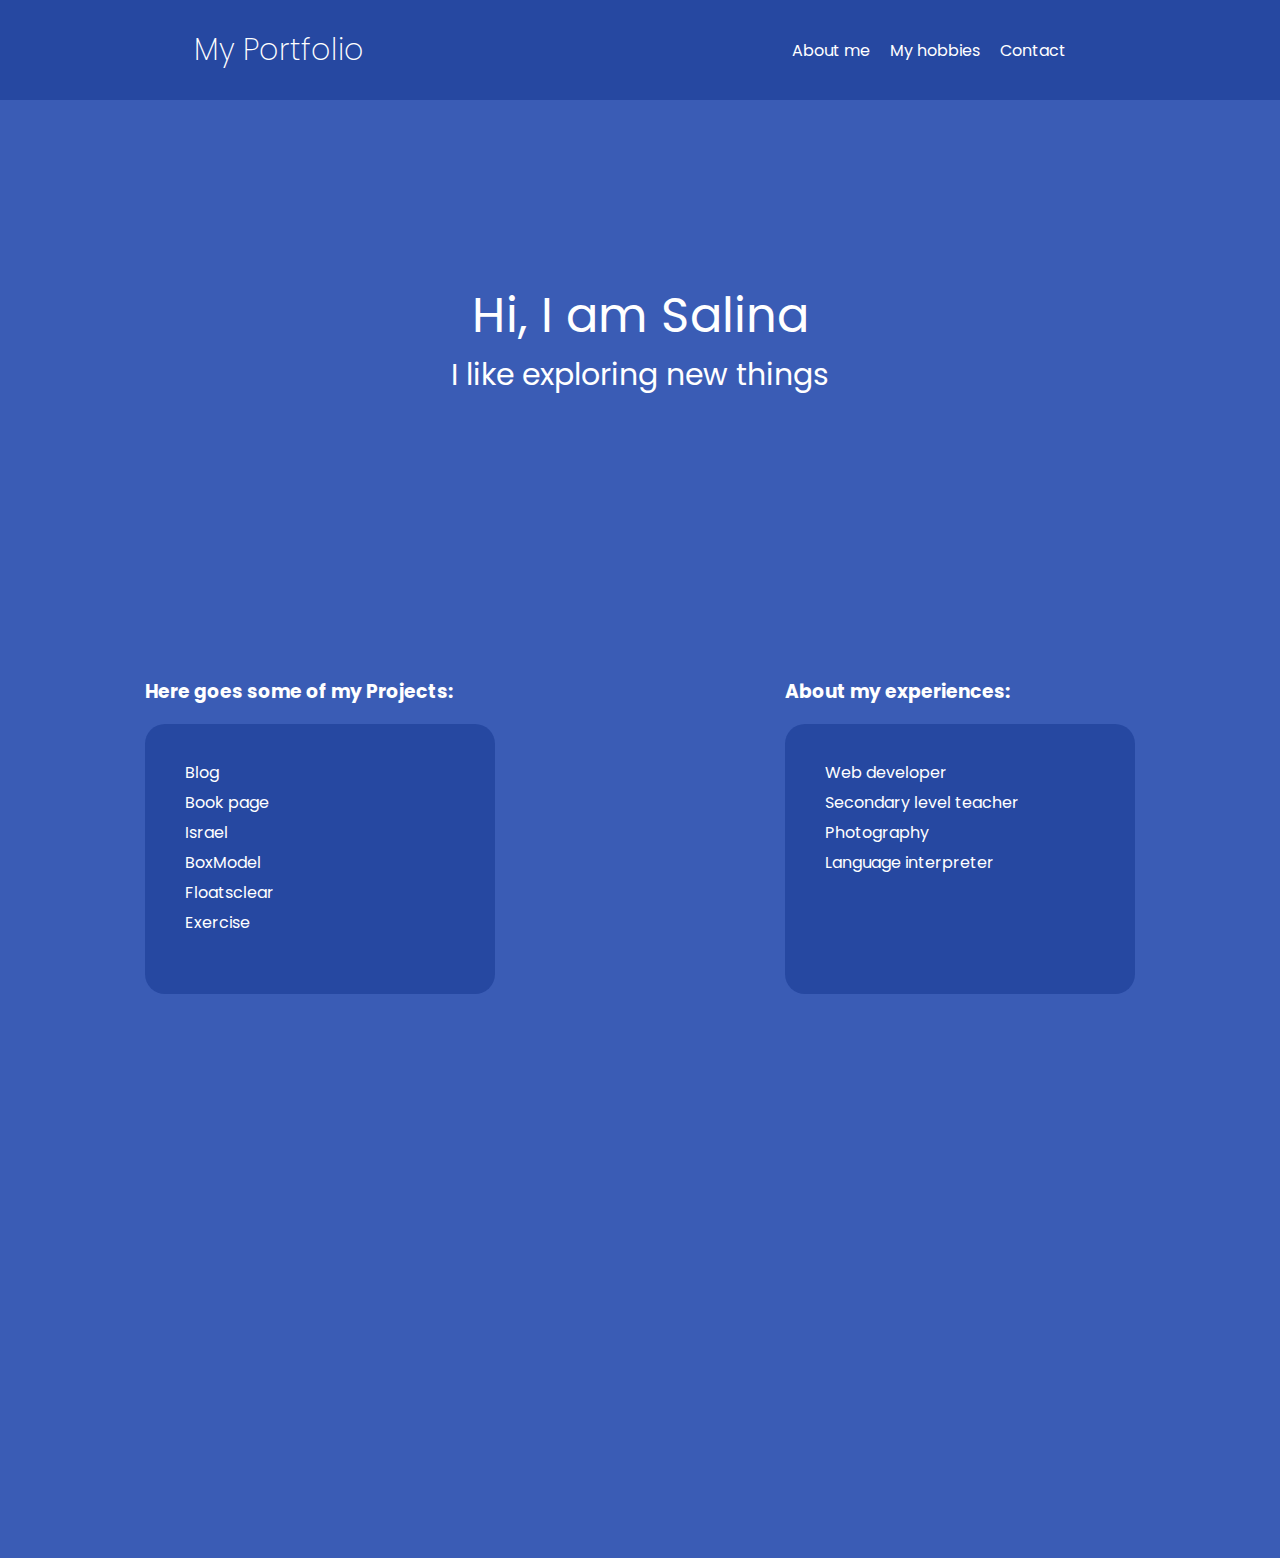
<file: index.html>
<!DOCTYPE html>
<html lang="en">

<head>
    <meta charset="UTF-8">
    <meta name="viewport" content="width=device-width, initial-scale=1.0">
    <title>portfolio</title>
    <link href="https://fonts.googleapis.com/css2?family=Poppins:wght@200;400;500&display=swap" rel="stylesheet">
    <link rel="stylesheet" href="style.css">
</head>

<body>
    <nav>
        <h1><a href="/">My Portfolio</a></h1>

        <ul class="navbar">
            <li><a href="About_me.html">About me</a></li>
            <li><a href="hobbies.html">My hobbies</a></li>
            <li><a href="contact.html">Contact</a></li>
        </ul>
    </nav>
    <div class="intro">
        <span class="name">Hi, I am Salina</span><br>
        <span class="bio">I like exploring new things</span>
    </div>
    <div class="bottom">
        <div>
            <h3>Here goes some of my Projects:</h3>
            <div class="container">
                <ul class="list">
                    <li><a href="blog.html">Blog</a></li>
                    <li><a href="book_page.html">Book page</a></li>
                    <li><a href="israel.html">Israel</a></li>
                    <li><a href="box_model.html">BoxModel</a></li>
                    <li><a href="floats_clear.html">Floatsclear</a></li>
                    <li><a href="exercise.html">Exercise</a></li>
                </ul>
            </div>
        </div>
        <div>
            <h3>About my experiences:</h3>
            <div class="container">
            <ul class="list">
                <li>Web developer</li>
                <li>Secondary level teacher</li>
                <li>Photography</li>
                <li>Language interpreter</li>
                
            </ul>
        </div>
        </div>

    </div>

</body>

</html>
</file>
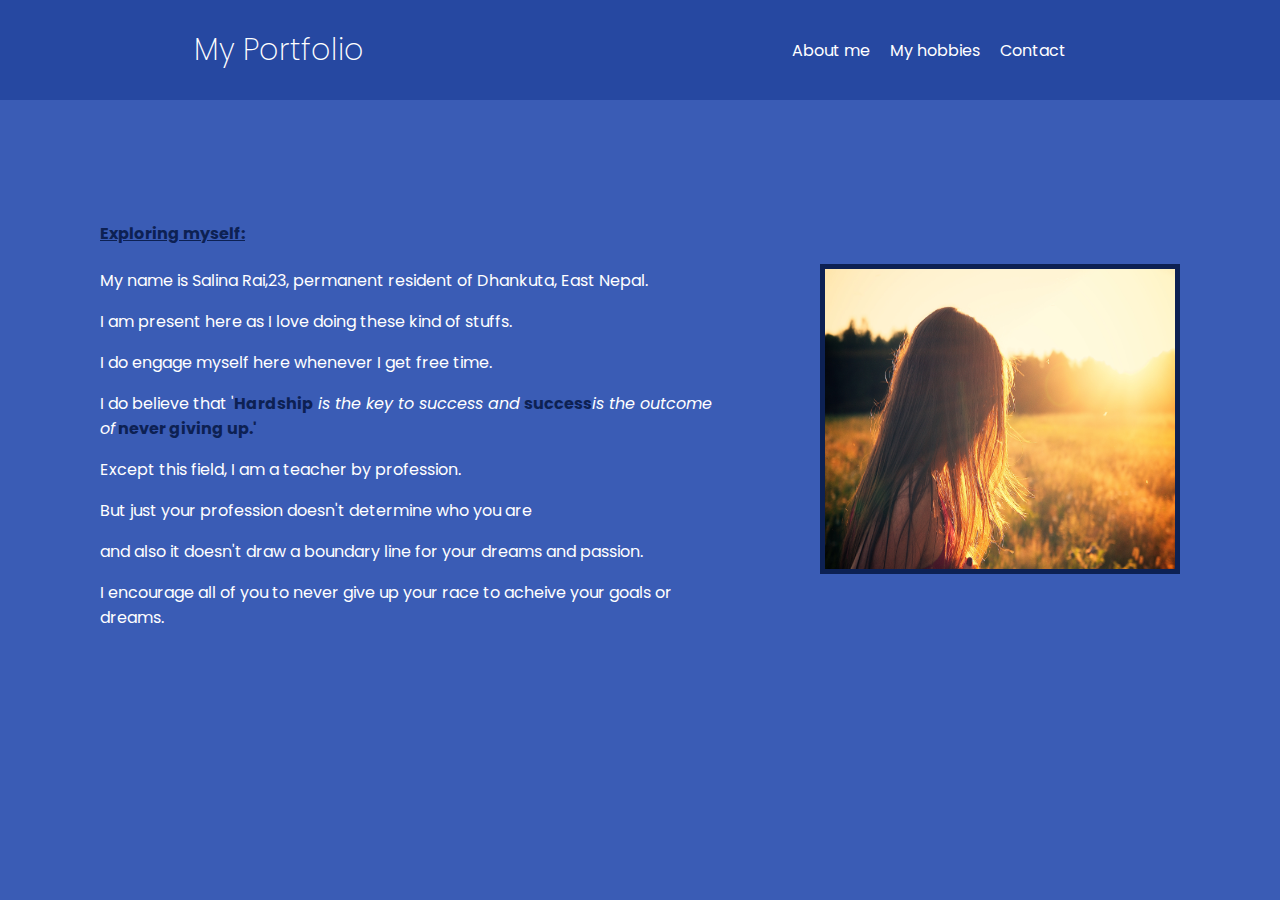
<file: About_me.html>
<!DOCTYPE html>
<html lang="en">
<head>
    <meta charset="UTF-8">
    <meta name="viewport" content="width=device-width, initial-scale=1.0">
    <title>Document</title>
    <link href="https://fonts.googleapis.com/css2?family=Poppins:wght@200;400;500&display=swap" rel="stylesheet">
    <link rel="stylesheet" href="style.css">
    <link rel="stylesheet" href="about_me.css">
</head>
<body>
    <nav>
        <h1><a href="/">My Portfolio</a></h1>

        <ul class="navbar">
            <li><a href="About_me.html">About me</a></li>
            <li><a href="hobbies.html">My hobbies</a></li>
            <li><a href="contact.html">Contact</a></li>
        </ul>
    </nav>
    <div class="text_image">
    <div>
    <h4>Exploring myself:</h4>
    <p>My name is Salina Rai,23, permanent resident of Dhankuta, East Nepal.</p>
    <p>I am present here as I love doing these kind of stuffs.</p>
    <p>I do engage myself here whenever I get free time.</p>
    <p>I do believe that '<strong>Hardship</strong><em> is the key to success and</em> <strong>success</strong><em>is the outcome of</em><strong> never giving up.'</strong></p>
   <p> Except this field, I am a teacher by profession.</p>
   <p> But just your profession doesn't determine who you are</p>
   <p> and also it doesn't draw a boundary line for your dreams and passion.</p>
   <p> I encourage all of you to never give up your race to acheive your goals or dreams.</p>
    </div>
    <div>
        <img src="girl.jpg">
    </div>
</div>

</body>
</html>
</file>
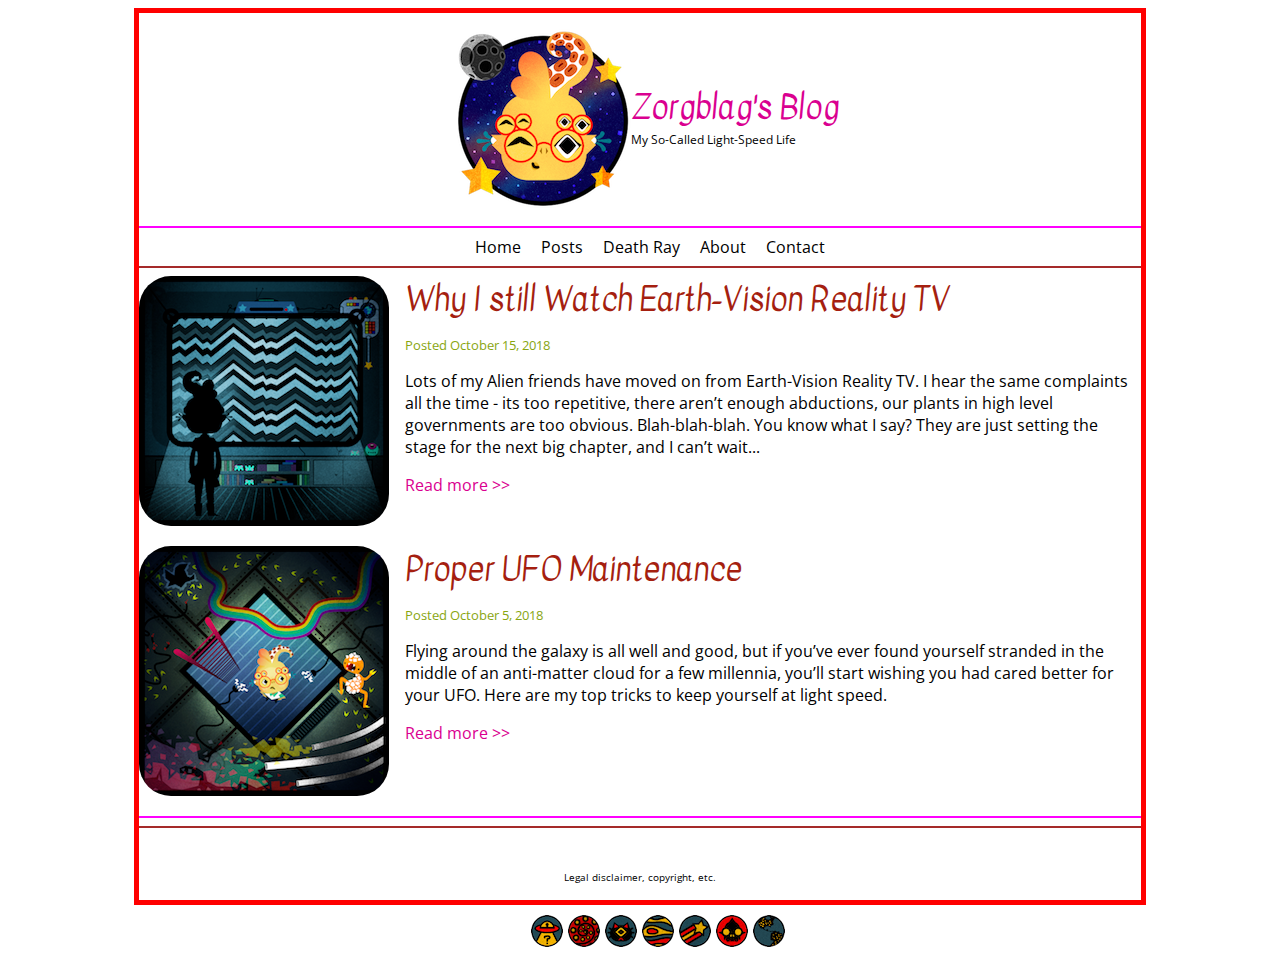
<file: blog.html>
<!DOCTYPE html>
<html lang="en">
<head>
	<meta charset="UTF-8">
	<title>Alien Blog</title>
	 <link href="https://fonts.googleapis.com/css?family=Kavivanar|Open+Sans" rel="stylesheet"> 
	 <link href="blog.css" rel="stylesheet">
</head>
<body>
	<div class="wrapper">
		<header>
			<div class="leftheader">
				<a href="/"><img src="img/logo.png" alt="Zorgblag's Blog. Click for home. "></a>
			</div>
			<div class="rightheader">
				<h1>Zorgblag's Blog</h1>
			<p>My So-Called Light-Speed Life</p>
			</div>
		</header>
		<nav>
			<hr color="magenta">
			<ul class="br">
				<li><a href="#">Home</a></li>
				<li><a href="#">Posts</a></li>
				<li><a href="#">Death Ray</a></li>
				<li><a href="#">About</a></li>
				<li><a href="#">Contact</a></li>
			</ul>
			<hr color="brown">
		</nav>
		<section>
			<article>
				<img src="img/blog1.png" alt="Earth-Vision Reality TV. ">
				<div>
					<h2>Why I still Watch Earth-Vision Reality TV</h2>
				<p class="posted">Posted October 15, 2018</p>
				<p>Lots of my Alien friends have moved on from Earth-Vision Reality TV. I hear the same complaints all the time - its too repetitive, there aren’t enough abductions, our plants in high level governments are too obvious. Blah-blah-blah. You know what I say? They are just setting the stage for the next big chapter, and I can’t wait...</p>
				<p><a href="blog1.html">Read more >> </a></p>
				</div>
				
			</article>
			<article>
				<img src="img/blog2.png" alt="Proper UFO Maintenance. ">
				<div>
					<h2>Proper UFO Maintenance</h2>
				<p class="posted">Posted October 5, 2018</p>
				<p>Flying around the galaxy is all well and good, but if you’ve ever found yourself stranded in the middle of an anti-matter cloud for a few millennia, you’ll start wishing you had cared better for your UFO. Here are my top tricks to keep yourself at light speed.</p>
				<p><a href="blog2.html">Read more >> </a></p>
			</article>
		</section>
		<hr color="magenta">
		<hr color="brown">
		<footer>
			
			<p class="font">Legal disclaimer, copyright, etc.</p>

				</div>
				
			<ul class="image">
				<li><a href="#"><img src="img/icon1.png" alt="Social Media 1."></a></li>
				<li><a href="#"><img src="img/icon2.png" alt="Social Media 2."></a></li>
				<li><a href="#"><img src="img/icon3.png" alt="Social Media 3."></a></li>
				<li><a href="#"><img src="img/icon4.png" alt="Social Media 4."></a></li>
				<li><a href="#"><img src="img/icon5.png" alt="Social Media 5."></a></li>
				<li><a href="#"><img src="img/icon6.png" alt="Social Media 6."></a></li>
				<li><a href="#"><img src="img/icon7.png" alt="Social Media 7."></a></li>
			</ul>
		</footer>
	</div>
</body>
</html>
</file>
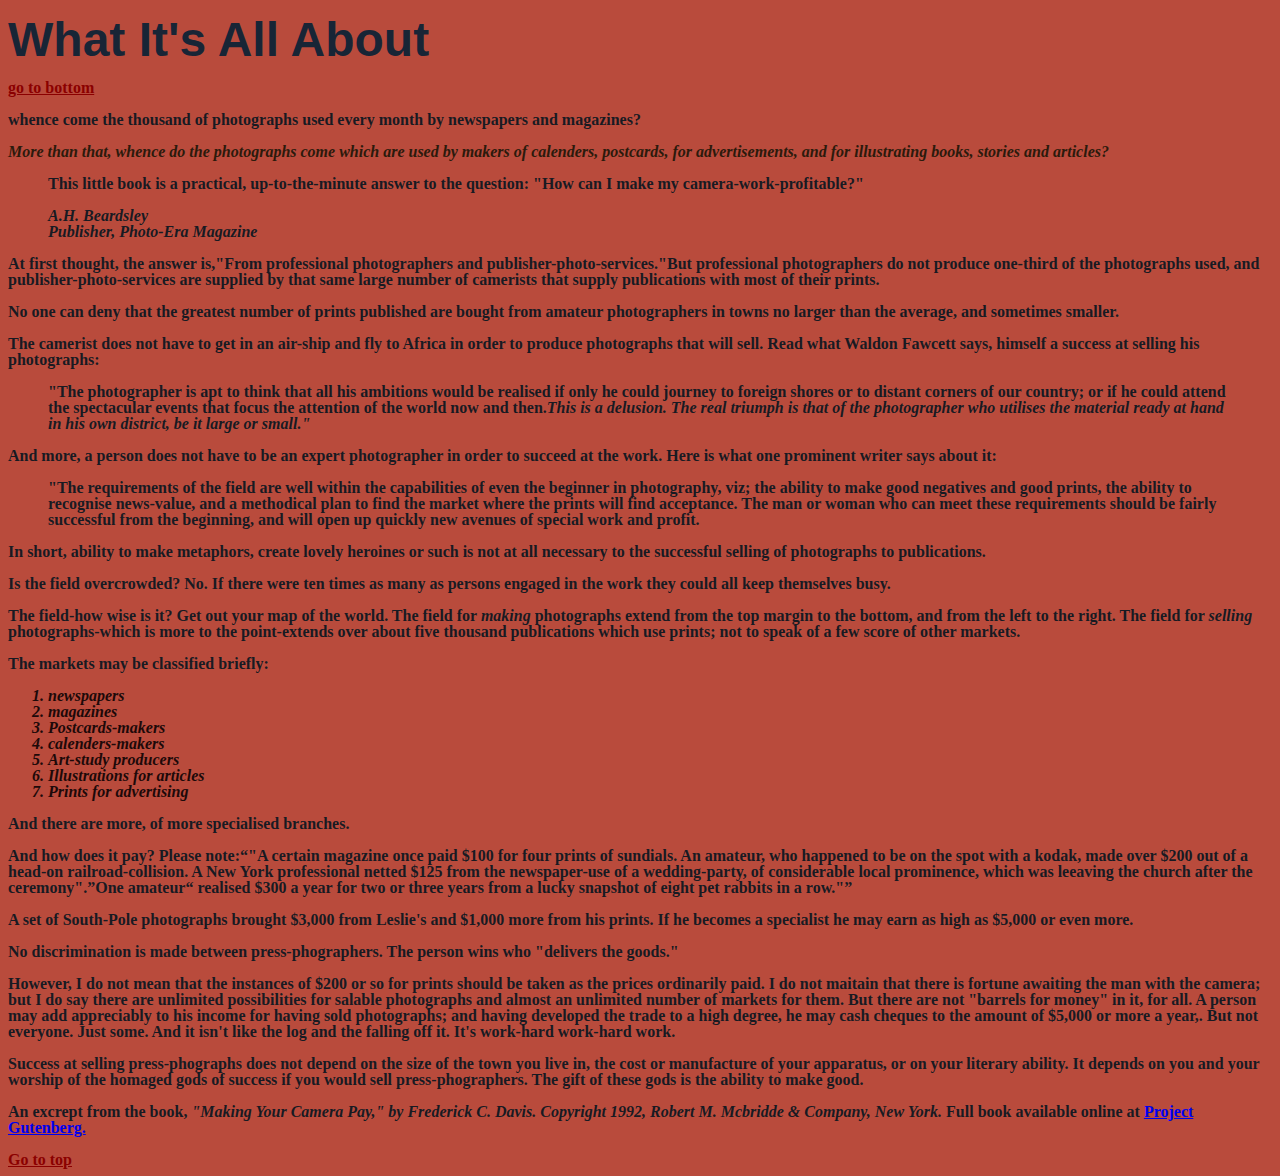
<file: book_page.html>
<!DOCTYPE html>
<html lang="en">

<head>
    <meta charset="UTF-8">
    <meta name="viewport" content="width=device-width, initial-scale=1.0">
    <title>Document</title>
    <link rel="stylesheet" href="book_page.css">
</head>

<body>
    <h1>What It's All About</h1>
    <a class="bb" href="#footer">go to bottom</a>
    <p>whence come the thousand of photographs used every month by newspapers and magazines?</p>

    <p class="first">More than that, whence do the photographs come which are used by makers of calenders, postcards,
        for advertisements, and for illustrating books, stories and articles?</p>
    <blockquote>
        <p>This little book is a practical, up-to-the-minute answer to the question: "How can I make my
            camera-work-profitable?"</p>

        <cite class="one">A.H. Beardsley<br>
            Publisher, Photo-Era Magazine</cite>
    </blockquote>
    <p>At first thought, the answer is,"From professional photographers and publisher-photo-services."But professional
        photographers do not produce one-third of the photographs used, and publisher-photo-services are supplied by
        that same large number of camerists that supply publications with most of their prints.</p>

    <p>No one can deny that the greatest number of prints published are bought from amateur photographers in towns no
        larger than the average, and sometimes smaller.</p>
    <p>The camerist does not have to get in an air-ship and fly to Africa in order to produce photographs that will
        sell. Read what Waldon Fawcett says, himself a success at selling his photographs: </p>
    <blockquote>
        <p>"The photographer is apt to think that all his ambitions would be realised if only he could journey to
            foreign shores or to distant corners of our country; or if he could attend the spectacular events that focus
            the attention of the world now and then.<em class="two">This is a delusion. The real triumph is that of the
                photographer who utilises the material ready at hand in his own district, be it large or small."</em>
        </p>
    </blockquote>

    <p> And more, a person does not have to be an expert photographer in order to succeed at the work. Here is what one
        prominent writer says about it:</p>
    <blockquote>
        <p>"The requirements of the field are well within the capabilities of even the beginner in photography, viz; the
            ability to make good negatives and good prints, the ability to recognise news-value, and a methodical plan
            to find the market where the prints will find acceptance. The man or woman who can meet these requirements
            should be fairly successful from the beginning, and will open up quickly new avenues of special work and
            profit.</p>
    </blockquote>

    <p>In short, ability to make metaphors, create lovely heroines or such is not at all necessary to the successful
        selling of photographs to publications.</p>

    <p>Is the field overcrowded? <strong>No.</strong> If there were ten times as many as persons engaged in the work
        they could all keep themselves busy.</p>

    <p>The field-how wise is it? Get out your map of the world. The field for <em>making</em> photographs extend from
        the top margin to the bottom, and from the left to the right. The field for <em>selling</em> photographs-which
        is more to the point-extends over about five thousand publications which use prints; not to speak of a few score
        of other markets.</p>

    <p>The markets may be classified briefly:</p>
    <ol class="order">
        <li>newspapers</li>
        <li>magazines</li>
        <li>Postcards-makers</li>
        <li>calenders-makers</li>
        <li>Art-study producers</li>
        <li>Illustrations for articles</li>
        <li>Prints for advertising</li>
    </ol>

    <p>And there are more, of more specialised branches.</p>

    <p>And how does it pay? Please note:<q>"A certain magazine once paid $100 for four prints of sundials. An amateur,
            who happened to be on the spot with a kodak, made over $200 out of a head-on railroad-collision. A New York
            professional netted $125 from the newspaper-use of a wedding-party, of considerable local prominence, which
            was leeaving the church after the ceremony".</q>One amateur<q> realised $300 a year for two or three years
            from a lucky snapshot of eight pet rabbits in a row."</q> </p>

    <p>A set of South-Pole photographs brought $3,000 from Leslie's and $1,000 more from his prints. If he becomes a
        specialist he may earn as high as $5,000 or even more.</p>

    <p>No discrimination is made between press-phographers. The person wins who "delivers the goods."</p>

    <p>However, I do not mean that the instances of $200 or so for prints should be taken as the prices ordinarily paid.
        I do not maitain that there is fortune awaiting the man with the camera; but I do say there are unlimited
        possibilities for salable photographs and almost an unlimited number of markets for them. But there are not
        "barrels for money" in it, for all. A person may add appreciably to his income for having sold photographs; and
        having developed the trade to a high degree, he may cash cheques to the amount of $5,000 or more a year,. But
        not everyone. Just some. And it isn't like the log and the falling off it. It's work-hard work-<strong>hard
            work.</strong></p>

    <p>Success at selling press-phographs does not depend on the size of the town you live in, the cost or manufacture
        of your apparatus, or on your literary ability. It depends on you and your worship of the homaged gods of
        success if you would sell press-phographers. The gift of these gods is the ability to make good.</p>

    <footer id="footer">
        <p>An excrept from the book, <cite class="cite">"Making Your Camera Pay," by Frederick C. Davis. Copyright 1992,
                Robert M. Mcbridde & Company, New York.</cite> Full book available online at <a
                href="https://www.gutenberg.org/files/35709/35709-h/35709-h.htm" target="_blank">Project Gutenberg.</a>
        </p>
    </footer>
    <a class="aa" href="#Top">Go to top</a>
</body>

</html>
</file>
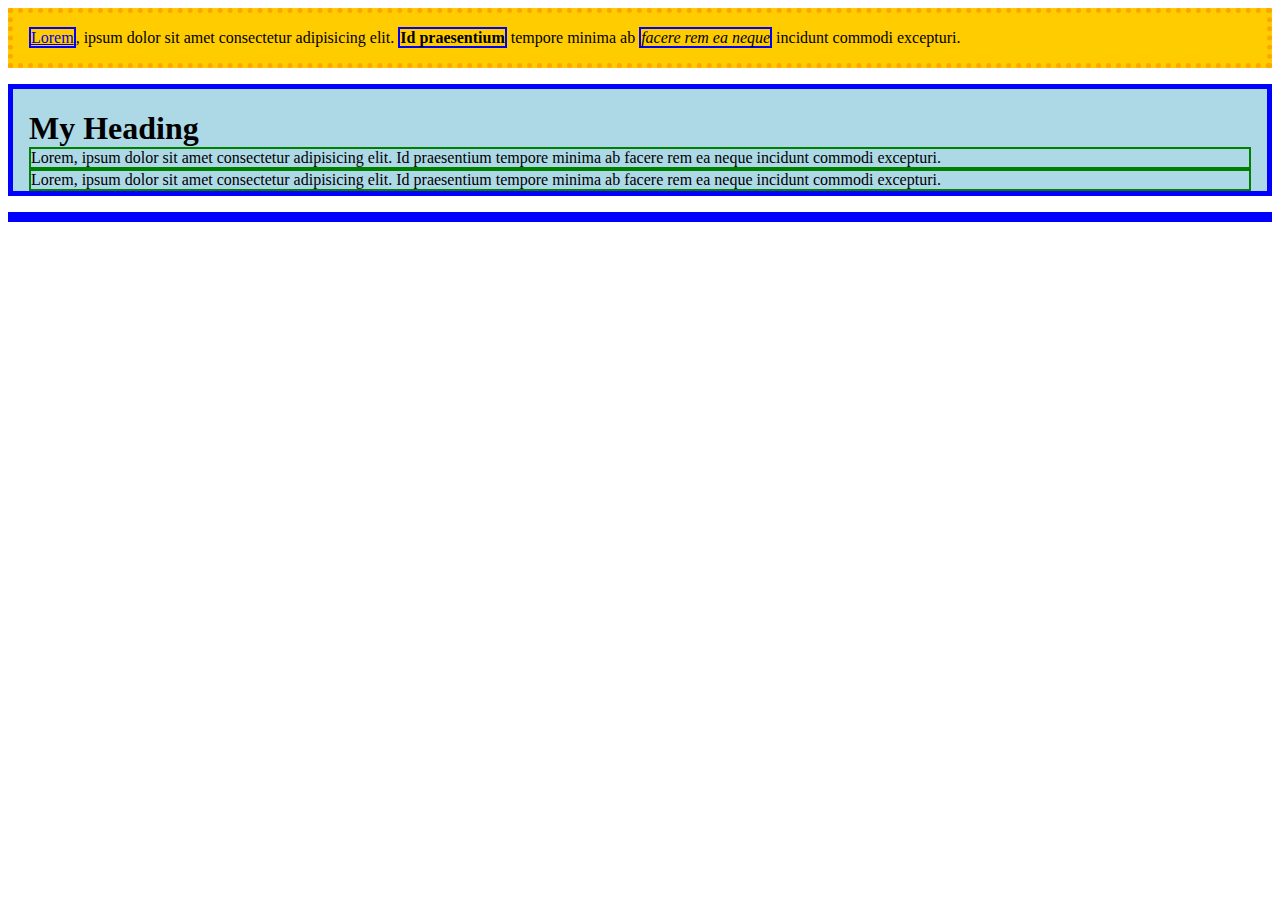
<file: box_model.html>
<!DOCTYPE html>
<html lang="en">
<head>
    <meta charset="UTF-8">
    <meta name="viewport" content="width=device-width, initial-scale=1.0">
    <title>document</title>
    <link rel="stylesheet" href="box_model.css">
</head>
<body>
    <div class="box1">
        <p><a href="#">Lorem</a>, ipsum dolor sit amet consectetur adipisicing elit. <strong>Id praesentium</strong> tempore minima ab <em>facere rem ea neque</em> incidunt commodi excepturi.</p>
      </div>
      <div class="box2">
        <h1>My Heading</h1>
        <p>Lorem, ipsum dolor sit amet consectetur adipisicing elit. Id praesentium tempore minima ab facere rem ea neque incidunt commodi excepturi.</p>
          <p>Lorem, ipsum dolor sit amet consectetur adipisicing elit. Id praesentium tempore minima ab facere rem ea neque incidunt commodi excepturi.</p>
      </div>
      <div class="box3"></div>
    
</body>
</html>
</file>
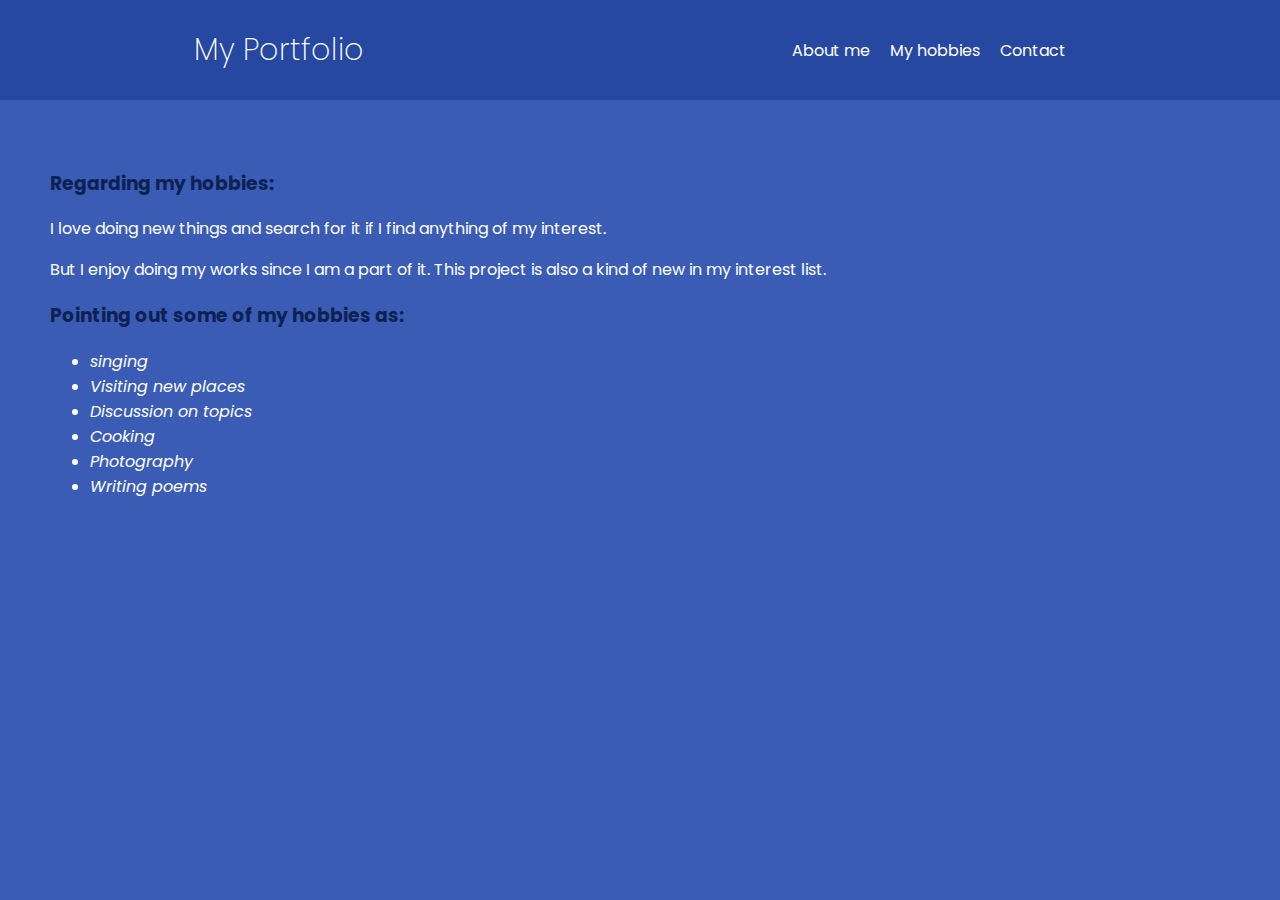
<file: hobbies.html>
<!DOCTYPE html>
<html lang="en">
<head>
    <meta charset="UTF-8">
    <meta name="viewport" content="width=>, initial-scale=1.0">
    <title>Document</title>
    <link href="https://fonts.googleapis.com/css2?family=Poppins:wght@200;400;500&display=swap" rel="stylesheet">
    <link rel="stylesheet" href="style.css">
    <link rel="stylesheet" href="hobbies.css">
</head>
<body>
    
    <nav>
        <h1><a href="/">My Portfolio</a></h1>
         <ul class="navbar">
            <li><a href="About_me.html">About me</a></li>
            <li><a href="hobbies.html">My hobbies</a></li>
            <li><a href="contact.html">Contact</a></li>
        </ul>
    </nav>
    <div>
    <h3>Regarding my hobbies:</h3>
    <p>I love doing new things and search for it if I find anything of my interest. </p>
    <p>But I enjoy doing my works since I am a part of it. This project is also a kind of new in my interest list.</p>
    <h3>Pointing out some of my hobbies as:</h3>
        <ul>
            <em>
            <li>singing</li>
            <li>Visiting new places</li>
            <li>Discussion on topics</li>
            <li>Cooking</li>
            <li>Photography</li>
            <li>Writing poems</li>
            </em>
        </ul> 
    </div>
</body>
</html>
</file>
<file: style.css>
body{
    background-color:#3A5CB5 ;
    margin: 0;
    font-family: 'Poppins', sans-serif;
    color: white;
    
}
nav{
    background-color: #2648A1;
    display: flex;
    justify-content: space-around;
    align-items: center;
    height: 100px;
}
h1{
    margin:0;
    font-size: 30px;
    color: white;
    font-weight: 200;

}
.navbar{
    list-style-type: none;
    display:flex;
}
li{
    margin-right: 20px;

}
.list{
    list-style-type: none;
    
}
.list li{
    margin-bottom: 5px;
}
a{
    text-decoration: none;
    color: white;
}
a:visited{
    color: white;
}
.intro{
    text-align: center;
    margin-top: 180px;
    margin-bottom: 260px;
}
.name{
    font-size: 48px;
}
.bio{
    font-size: 30px;
}
.bottom{
    height: 100vh;
    display: flex;
    justify-content: space-around;
}
.container{
    height: 250px;
    width: 350px;
    background-color: #2648A1;
    border-radius: 20px;
    padding-top:20px;
}
</file>
<file: about_me.css>
div{
     padding:50px;
 }
 img{
     height:300px;
     width:350px;
     border: 5px solid  rgb(13, 33, 83);
    }
 
 .text_image{
     display:flex;
     align-items: center;
 }
 h4, strong{
     color: rgb(13, 33, 83);
 }
 h4{
     text-decoration: underline;
 }
</file>
<file: blog.css>
html {
    box-sizing: border-box;
}
*, *:before, *:after {
    box-sizing: inherit;
}
body {
    font-family: 'Open Sans', sans-serif;
}
h1, h2, h3, h4, h5, h6 {
    font-family: 'Kavivanar', cursive;
    font-weight: normal;
}
h2 {
    font-size: 2rem;
    color: #A51F10;
    margin: 0;
}
a {
    color: #DA0090;
    text-decoration: none;
}
a:hover {
    text-decoration: underline;
}
.wrapper{
    width: 80%;
    margin:0 auto;
    border: 5px solid red;
}
.posted {
    font-size: 0.8rem;
    color: #89A611;
}
footer{
    padding: 1rem 0 0 0;
    text-align: center;
    font-size: 0.8rem;
    margin:1rem;
    }
    .image li{
        margin-right:5px ;
    }
    footer ul{
        padding:0;
        margin:0;
        list-style-type:none ;
    }
    
header{
    display:flex;
 justify-content: center;
 align-content: center;
}
h1, h2{
    font-family: 'Kavivanar', cursive;
    font-weight: normal;
}

.rightheader {
    display: flex;
    justify-content: center;
    flex-direction: column;
    color: #DA0090;
    margin:0;
}
.rightheader h1{
    margin:0;
}
.rightheader p{
    margin:0;
    font-size: 12px;
    color:black;
}
.leftheader{
    display:flex;
    justify-content:center;
}
.br li{
    margin-right: 20px;
}
.br a{
    color:black;
}
article{
    display: flex;
    margin-bottom: 20px
}

.br{
    display:flex;
    list-style-type: none;
    justify-content: center;
    border:0px;
    color:black;
    margin: 0;
}
.image{
    display:flex;
    list-style-type:none;
    justify-content: center;
 margin-top:10px;
}

.font{
    font-size: 10px;
}


img{
    border-radius: 2rem;
}
div{
    margin-left: 1rem;
}
</file>
<file: book_page.css>
h1{ 
    font-family:Arial, Helvetica, sans-serif;
    font-weight: bold;
    font-size: 3rem;
    font-style: normal;
    color:rgba(8, 34, 54, 0.925);
    border: darkslateblue;
}

body{
    background-color:rgb(185, 75, 60);
    line-height: 1rem;
    color:rgba(8, 22, 32, 0.925);
    font-size:1rem;
    font-family: 'Times New Roman', Times, serif;
    font-weight:bold;
}
.first{
    font-style: italic;
    font-size: 1rem;
    color: rgb(44, 26, 12);
    font-weight: bold;
}
.One{
    font-weight: bold;
}
.two{
    font-weight: bold;
}
.order{
    font-style: oblique;
    font-weight: bold;
    color:rgb(29, 9, 9);
}
.cite{
    font-weight: bold;
}
.aa{
    color:darkred ;
}
.bb{
    color:darkred;
}
</file>
<file: box_model.css>
div{
    border:5px blue solid;
    margin-bottom:1rem;
    background-color:lightblue;
    padding-left:1rem;
    padding-right:1rem;
  }
  .box1{
    border:5px orange dotted;
    background-color:#ffcc00;
  }
  
  .box2 p{
    border:2px solid green;
    margin:0;
  }
  h1{
    margin-bottom:0
  }
  a, strong, em{
    border:2px solid blue;
  }
</file>
<file: hobbies.css>
h3{
    color: rgb(13, 33, 83);
}
div{
    padding: 50px;
}
</file>
